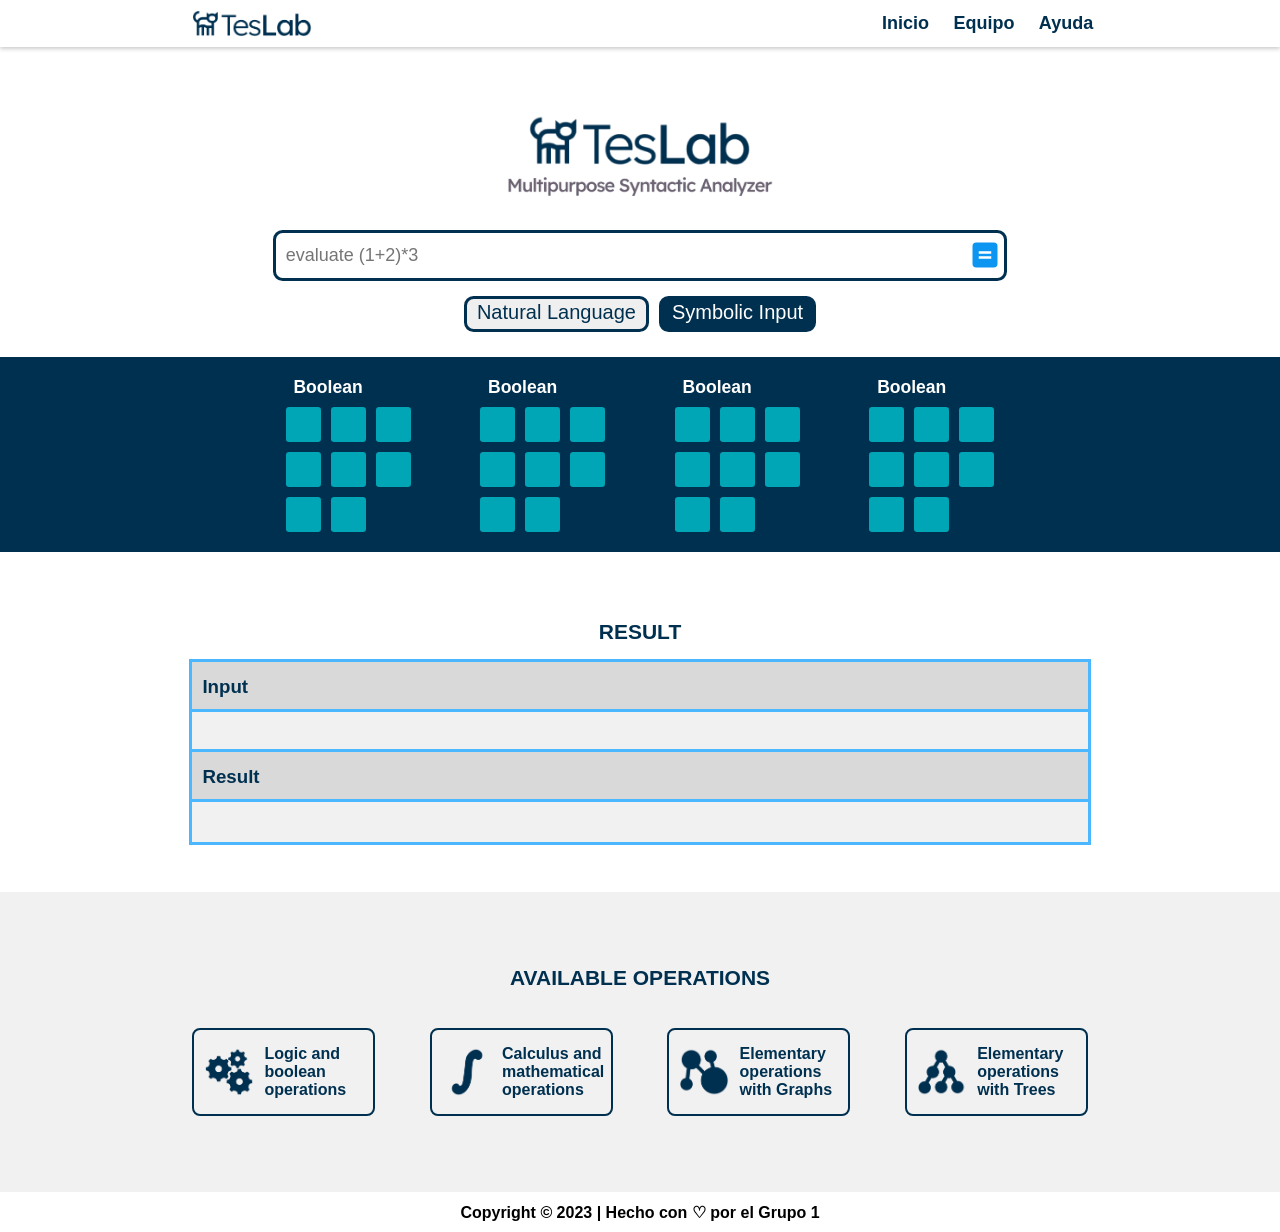
<file: index.html>
<!DOCTYPE html>
<html lang="en">

<head>
    <meta charset="UTF-8">
    <meta name="viewport" content="width=device-width, initial-scale=1.0">
    <title>Teslab</title>
    <link rel="stylesheet" href="./css/new-general.css">
    <link rel="stylesheet" href="./css/new-head.css">
    <link rel="stylesheet" href="./css/new-section.css">
    <link rel="stylesheet" href="./css/new-section-inputs.css">
    <link rel="stylesheet" href="./css/new-section-buttons.css">
    <link rel="stylesheet" href="./css/new-section-results.css">
    <link rel="stylesheet" href="./css/new-table-boolean.css">
    <link rel="stylesheet" href="./css/new-section-operations.css">
    <link rel="stylesheet" href="./css/new-footer.css">
</head>

<body>
    <header>
        <div id="container-logo-head">
            <img src="./statics/logo.png" alt="logo-teslab-head">
        </div>
        <div id="container-buttons-head">
            <a href="">Inicio</a>
            <a href="">Equipo</a>
            <a href="">Ayuda</a>
        </div>
    </header>
    <section id="section-container">
        <section id="container-inputs">
            <div id="container-logo-container-inputs">
                <img src="./statics/logo-teslab-2.png" alt="">
            </div>
            <div id="container-input-button-options">
                <div id="container-input-button">
                    <input id="input-expression" type="text" placeholder="evaluate (1+2)*3">
                    <svg id="button-send-expression" class="sc-34cb55e4-1 cPAvSd __Csy" viewBox="0 0 24 24">
                        <path class="mainColor"
                            d="M19 2H5a3 3 0 0 0-3 3v14a3 3 0 0 0 3 3h14a3 3 0 0 0 3-3V5a3 3 0 0 0-3-3zm-2 13H7v-2h10zm0-4H7V9h10z">
                        </path>
                    </svg>
                </div>
                <div id="container-options">
                    <input type="button" class="button-bottom-input-expression" id="button-natural-language"
                        value="Natural Language">
                    <input type="button" class="button-bottom-input-expression" id="button-symbolic-input"
                        value="Symbolic Input">
                </div>
            </div>
        </section>
        <section id="container-buttons">
            <div id="sub-container-buttons">
                <div class="container-button-title" id="container-button-boolean">
                    <h1>Boolean</h1>
                    <div class="container-button">
                        <div class="button-boolean"></div>
                        <div class="button-boolean"></div>
                        <div class="button-boolean"></div>
                        <div class="button-boolean"></div>
                        <div class="button-boolean"></div>
                        <div class="button-boolean"></div>
                        <div class="button-boolean"></div>
                        <div class="button-boolean"></div>
                    </div>
                </div>
                <div class="container-button-title" id="container-button-boolean">
                    <h1>Boolean</h1>
                    <div class="container-button">
                        <div class="button-boolean"></div>
                        <div class="button-boolean"></div>
                        <div class="button-boolean"></div>
                        <div class="button-boolean"></div>
                        <div class="button-boolean"></div>
                        <div class="button-boolean"></div>
                        <div class="button-boolean"></div>
                        <div class="button-boolean"></div>
                    </div>
                </div>
                <div class="container-button-title" id="container-button-boolean">
                    <h1>Boolean</h1>
                    <div class="container-button">
                        <div class="button-boolean"></div>
                        <div class="button-boolean"></div>
                        <div class="button-boolean"></div>
                        <div class="button-boolean"></div>
                        <div class="button-boolean"></div>
                        <div class="button-boolean"></div>
                        <div class="button-boolean"></div>
                        <div class="button-boolean"></div>
                    </div>
                </div>
                <div class="container-button-title" id="container-button-boolean">
                    <h1>Boolean</h1>
                    <div class="container-button">
                        <div class="button-boolean"></div>
                        <div class="button-boolean"></div>
                        <div class="button-boolean"></div>
                        <div class="button-boolean"></div>
                        <div class="button-boolean"></div>
                        <div class="button-boolean"></div>
                        <div class="button-boolean"></div>
                        <div class="button-boolean"></div>
                    </div>
                </div>
            </div>
        </section>
        <section id="section-results">
            <div id="sub-section-results">
                <h1 class="title-container-operations">RESULT</h1>
                <div id="container-input-result">
                    <div id="container-input">
                        <h1>&nbsp; Input</h1>
                        <div id="input"></div>
                    </div>
                    <div id="container-result">
                        <h1>&nbsp; Result</h1>
                        <div id="result"></div>
                    </div>
                </div>
            </div>
        </section>
        <section id="section-operations">
            <div id="sub-section-operations">
                <h1 class="title-container-operations" id="title-container-operations">AVAILABLE OPERATIONS</h1>
                <div id="container-operations">
                    <div class="container-operation" id="container-logic-operations">
                        <img src="./statics/logic-icon.png" alt="">
                        <div class="text-container-operation">
                            <p><span>Logic</span> and boolean operations</p>
                        </div>
                    </div>
                    <div class="container-operation" id="container-logic-calculus">
                        <img src="./statics/calculus-icon.png" alt="">
                        <div class="text-container-operation">
                            <p><span>Calculus</span> and mathematical operations</p>
                        </div>
                    </div>
                    <div class="container-operation" id="container-logic-graphs">
                        <img src="./statics/graph-icon.png" alt="">
                        <div class="text-container-operation">
                            <p>Elementary operations with <span>Graphs</span></p>
                        </div>
                    </div>
                    <div class="container-operation" id="container-logic-trees">
                        <img src="./statics/tree-icon.png" alt="">
                        <div class="text-container-operation">
                            <p>Elementary operations with <span>Trees</span></p>
                        </div>
                    </div>
                </div>
            </div>
        </section>
    </section>
    <footer>
        <p>Copyright © 2023 | Hecho con ♡ por el Grupo 1</p>
    </footer
    <script src="js/cytoscape.min.js"></script>
    <script src="js/models/Node.js"></script>
    <script src="js/models/array-list.js"></script>
    <script src="js/models/circular-doubly-linked-list.js"></script>
    <script src="js/models/circular-linked-list.js"></script>
    <script src="js/models/doubly-linked-list.js"></script>
    <script src="js/models/single-linked-hash-set.js"></script>
    <script src="js/models/singly-linked-list.js"></script>
    <script src="js/models/queue.js"></script>
    <script src="js/models/stack.js"></script>
    <script src="js/models/tree.js"></script>
    <script src="js/models/Graph.js"></script>
    <script src="js/models/dijkstra.js"></script>
    <script src="index.js"></script>
    <script src="funciones.js"></script>
</body>

</html>
</file>
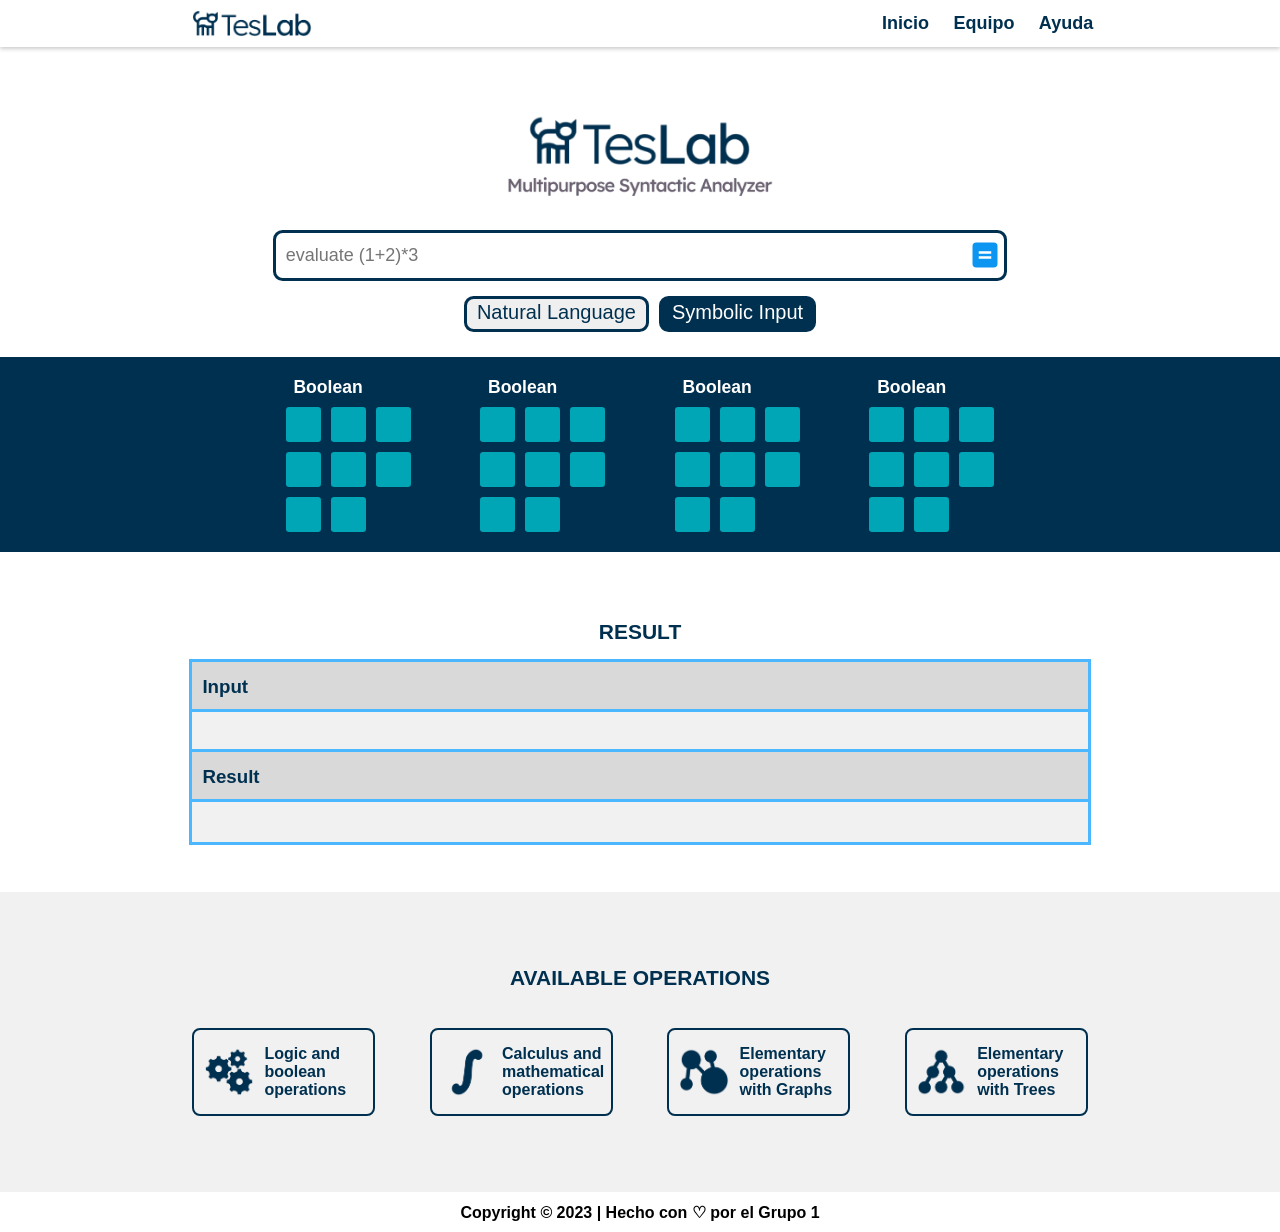
<file: new-index.html>
<!DOCTYPE html>
<html lang="en">

<head>
    <meta charset="UTF-8">
    <meta name="viewport" content="width=device-width, initial-scale=1.0">
    <title>Teslab</title>
    <link rel="stylesheet" href="./css/new-general.css">
    <link rel="stylesheet" href="./css/new-head.css">
    <link rel="stylesheet" href="./css/new-section.css">
    <link rel="stylesheet" href="./css/new-section-inputs.css">
    <link rel="stylesheet" href="./css/new-section-buttons.css">
    <link rel="stylesheet" href="./css/new-section-results.css">
    <link rel="stylesheet" href="./css/new-table-boolean.css">
    <link rel="stylesheet" href="./css/new-section-operations.css">
    <link rel="stylesheet" href="./css/new-footer.css">
</head>

<body>
    <header>
        <div id="container-logo-head">
            <img src="./statics/logo.png" alt="logo-teslab-head">
        </div>
        <div id="container-buttons-head">
            <a href="">Inicio</a>
            <a href="">Equipo</a>
            <a href="">Ayuda</a>
        </div>
    </header>
    <section id="section-container">
        <section id="container-inputs">
            <div id="container-logo-container-inputs">
                <img src="./statics/logo-teslab-2.png" alt="">
            </div>
            <div id="container-input-button-options">
                <div id="container-input-button">
                    <input id="input-expression" type="text" placeholder="evaluate (1+2)*3">
                    <svg id="button-send-expression" class="sc-34cb55e4-1 cPAvSd __Csy" viewBox="0 0 24 24">
                        <path class="mainColor"
                            d="M19 2H5a3 3 0 0 0-3 3v14a3 3 0 0 0 3 3h14a3 3 0 0 0 3-3V5a3 3 0 0 0-3-3zm-2 13H7v-2h10zm0-4H7V9h10z">
                        </path>
                    </svg>
                </div>
                <div id="container-options">
                    <input type="button" class="button-bottom-input-expression" id="button-natural-language"
                        value="Natural Language">
                    <input type="button" class="button-bottom-input-expression" id="button-symbolic-input"
                        value="Symbolic Input">
                </div>
            </div>
        </section>
        <section id="container-buttons">
            <div id="sub-container-buttons">
                <div class="container-button-title" id="container-button-boolean">
                    <h1>Boolean</h1>
                    <div class="container-button">
                        <div class="button-boolean"></div>
                        <div class="button-boolean"></div>
                        <div class="button-boolean"></div>
                        <div class="button-boolean"></div>
                        <div class="button-boolean"></div>
                        <div class="button-boolean"></div>
                        <div class="button-boolean"></div>
                        <div class="button-boolean"></div>
                    </div>
                </div>
                <div class="container-button-title" id="container-button-boolean">
                    <h1>Boolean</h1>
                    <div class="container-button">
                        <div class="button-boolean"></div>
                        <div class="button-boolean"></div>
                        <div class="button-boolean"></div>
                        <div class="button-boolean"></div>
                        <div class="button-boolean"></div>
                        <div class="button-boolean"></div>
                        <div class="button-boolean"></div>
                        <div class="button-boolean"></div>
                    </div>
                </div>
                <div class="container-button-title" id="container-button-boolean">
                    <h1>Boolean</h1>
                    <div class="container-button">
                        <div class="button-boolean"></div>
                        <div class="button-boolean"></div>
                        <div class="button-boolean"></div>
                        <div class="button-boolean"></div>
                        <div class="button-boolean"></div>
                        <div class="button-boolean"></div>
                        <div class="button-boolean"></div>
                        <div class="button-boolean"></div>
                    </div>
                </div>
                <div class="container-button-title" id="container-button-boolean">
                    <h1>Boolean</h1>
                    <div class="container-button">
                        <div class="button-boolean"></div>
                        <div class="button-boolean"></div>
                        <div class="button-boolean"></div>
                        <div class="button-boolean"></div>
                        <div class="button-boolean"></div>
                        <div class="button-boolean"></div>
                        <div class="button-boolean"></div>
                        <div class="button-boolean"></div>
                    </div>
                </div>
            </div>
        </section>
        <section id="section-results">
            <div id="sub-section-results">
                <h1 class="title-container-operations">RESULT</h1>
                <div id="container-input-result">
                    <div id="container-input">
                        <h1>&nbsp; Input</h1>
                        <div id="input"></div>
                    </div>
                    <div id="container-result">
                        <h1>&nbsp; Result</h1>
                        <div id="result"></div>
                    </div>
                </div>
            </div>
        </section>
        <section id="section-operations">
            <div id="sub-section-operations">
                <h1 class="title-container-operations" id="title-container-operations">AVAILABLE OPERATIONS</h1>
                <div id="container-operations">
                    <div class="container-operation" id="container-logic-operations">
                        <img src="./statics/logic-icon.png" alt="">
                        <div class="text-container-operation">
                            <p><span>Logic</span> and boolean operations</p>
                        </div>
                    </div>
                    <div class="container-operation" id="container-logic-calculus">
                        <img src="./statics/calculus-icon.png" alt="">
                        <div class="text-container-operation">
                            <p><span>Calculus</span> and mathematical operations</p>
                        </div>
                    </div>
                    <div class="container-operation" id="container-logic-graphs">
                        <img src="./statics/graph-icon.png" alt="">
                        <div class="text-container-operation">
                            <p>Elementary operations with <span>Graphs</span></p>
                        </div>
                    </div>
                    <div class="container-operation" id="container-logic-trees">
                        <img src="./statics/tree-icon.png" alt="">
                        <div class="text-container-operation">
                            <p>Elementary operations with <span>Trees</span></p>
                        </div>
                    </div>
                </div>
            </div>
        </section>
    </section>
    <footer>
        <p>Copyright © 2023 | Hecho con ♡ por el Grupo 1</p>
    </footer
    <script src="./index.js"></script>
    <script src="./js/models/Node.js"></script>
    <script src="./js/models/array-list.js"></script>
    <script src="./js/models/circular-doubly-linked-list.js"></script>
    <script src="./js/models/circular-linked-list.js"></script>
    <script src="./js/models/doubly-linked-list.js"></script>
    <script src="./js/models/single-linked-hash-set.js"></script>
    <script src="./js/models/singly-linked-list.js"></script>
    <script src="./js/models/queue.js"></script>
    <script src="./js/models/stack.js"></script>
    <script src="./js/models/tree.js"></script>
    <script src="./js/models/Graph.js"></script>
    <script src="./funciones.js"></script>
</body>

</html>
</file>
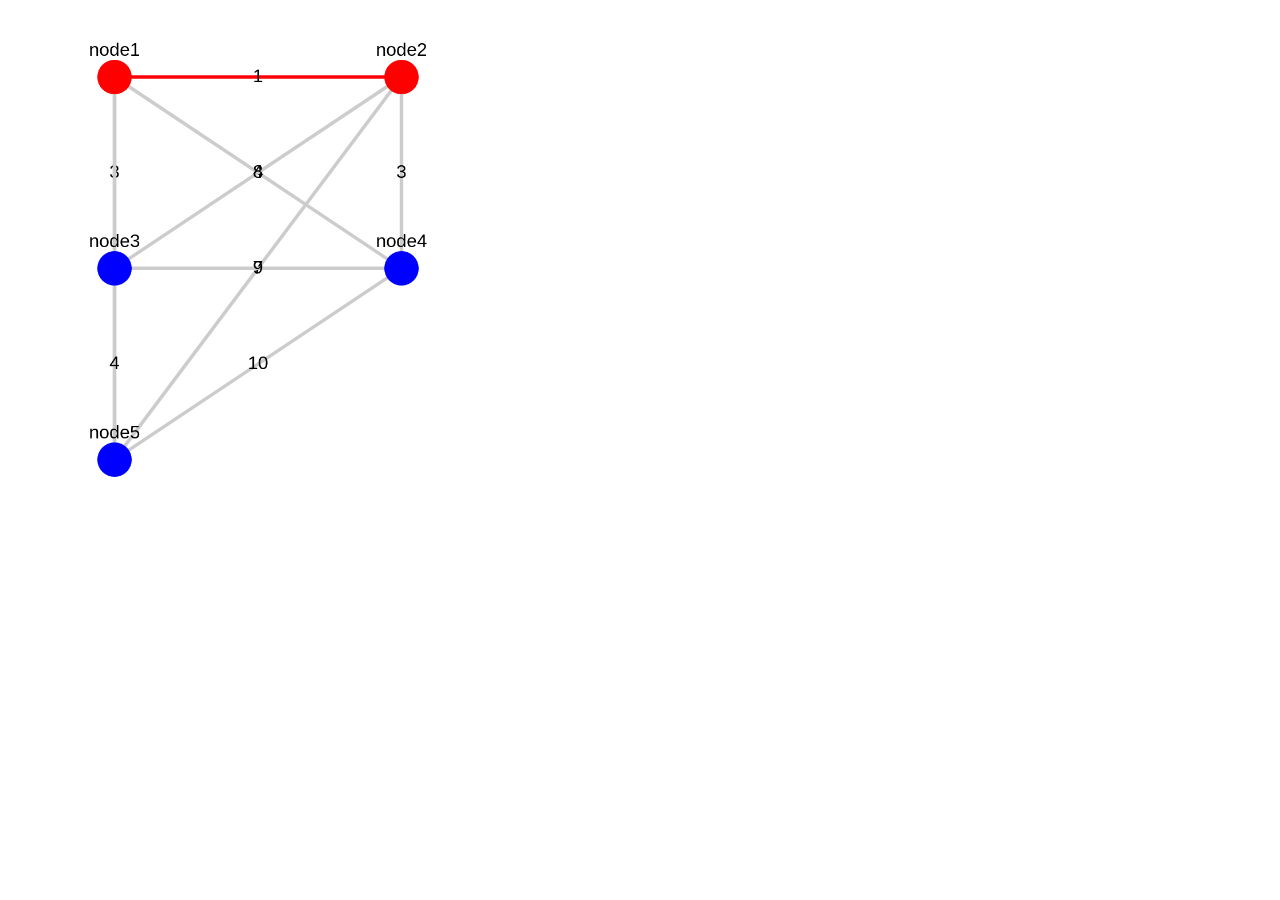
<file: test.html>
<!DOCTYPE html>
<html lang="en">
<head>
  <meta charset="UTF-8">
  <meta name="viewport" content="width=device-width, initial-scale=1.0">
  <title>Graph Visualization with Cytoscape.js</title>
  <style>
    #cy {
  width: 500px;
  height: 500px;
  display: block;
}
  </style>
</head>
<body>

<div id="cy"></div>

<script src="./js/cytoscape.min.js"></script>
<script>
  document.addEventListener('DOMContentLoaded', function () {
    // Crear un objeto Cytoscape.js con un grafo simple
    var cy = cytoscape({
      container: document.getElementById('cy'),
      elements: generateRandomGraph(5),
      style: [
        {
          selector: 'node',
          style: {
            'background-color': function (ele) {
              return ["node1", "node2"].includes(ele.data('id')) ? 'red' : 'blue'; // Asignar colores distintos a los nodos
            },
            'label': 'data(id)'
          }
        },
        {
          selector: 'edge',
          style: {
            'width': 3,
            'line-color': function (ele) {
              return (ele.source().id() === 'node1' && ele.target().id() === 'node2') ? 'red' : '#ccc';
            },
            'target-arrow-color': '#ccc',
            'target-arrow-shape': 'triangle',
            'label': 'data(weight)'
          }
        }
      ]
    });
  });

  // Función para generar un grafo aleatorio con nodos y aristas con pesos
  function generateRandomGraph(numNodes) {
    var elements = [];

    // Crear nodos
    for (var i = 1; i <= numNodes; i++) {
      elements.push({ data: { id: 'node' + i } });
    }

    // Crear aristas con pesos aleatorios
    for (var i = 1; i <= numNodes; i++) {
      for (var j = i + 1; j <= numNodes; j++) {
        var weight = Math.floor(Math.random() * 10) + 1; // Peso aleatorio entre 1 y 10
        elements.push({ data: { id: 'edge' + i + j, source: 'node' + i, target: 'node' + j, weight: weight } });
      }
    }
    console.log(elements)
    return elements;
  }
</script>

</body>
</html>
</file>
<file: css/new-general.css>
* {
    padding: 0;
    margin: 0;
}

body {
    height: 100vh;
}
</file>
<file: css/new-head.css>
header {
    position: fixed;
    z-index: 9999;
    width: 100%;
    background: #ffffff;
    box-shadow: 0px 2px 4px rgba(0, 0, 0, 0.2);
    display: flex;
    flex-direction: row;
    align-items: center;
    justify-content: space-between;
    padding: 10px 0;
}

#container-logo-head {
    position: relative;
    left: 15%;
    display: flex;
    justify-content: center;
}

#container-logo-head img {
    width: 120px;
    height: auto;
}

#container-buttons-head {
    position: relative;
    right: 16.5%;
    width: auto;
    background: transparent;
    display: flex;
    justify-content: center;
    gap: 15%;
}

#container-buttons-head a {
    width: auto;
    display: flex;
    justify-content: center;
    font-size: 18px;
    font-family: sans-serif;
    color: #003050;
    font-weight: bold;
    text-decoration: none;
}
</file>
<file: css/new-section.css>
#section-container {
    width: 100%;
    height: auto;
    background: rgba(159, 250, 244, 0);
    display: flex;
    align-items: center;
    flex-direction: column;
    padding-top: 90px;
}
</file>
<file: css/new-section-inputs.css>
/* container-inputs */
#container-inputs {
    width: 70%;
    height: auto;
    background: rgba(97, 176, 255, 0);
    display: flex;
    justify-content: center;
    align-items: center;
    flex-direction: column;
    gap: 30px;
    padding: 25px 0;
}

#container-logo-container-inputs {
    width: 30%;
    height: auto;
    background: #fff;
}

#container-logo-container-inputs img {
    width: 100%;
    height: auto;
}

#container-input-button-options {
    width: 82%;
    height: auto;
    background: transparent;
    display: flex;
    flex-direction: column;
    gap: 15px;
}

#container-input-button {
    width: 100%;
    height: auto;
    background: #00000000;
    position: relative;
}

#input-expression {
    width: 100%;
    border: none;
    border: 3px solid #003050;
    border-radius: 0.6rem;
    box-sizing: border-box;
    padding: 12px 10px;
    display: flex;
    align-items: center;
    justify-content: flex-end;
    font-size: 18px;
}

#input-expression:hover,
#input-expression:focus {
    border: 3px solid #003050;
    outline: 3px solid #4bb7ff;
}

#button-send-expression {
    margin: 7.5px;
    height: 30px;
    width: auto;
    position: absolute;
    top: 2px;
    z-index: 999;
    right: 0px;
    transition: color 0.3s ease;
    cursor: pointer;
    fill: #0c95f1;
}

#button-send-expression:hover {
    fill: #05104d;
}

#container-options {
    width: 100%;
    height: auto;
    background: transparent;
    display: flex;
    flex-direction: row;
    justify-content: center;
    gap: 10px;
}

.button-bottom-input-expression {
    padding: 2px 10px 5px 10px;
    outline: none;
    border: none;
    font-size: 20px;
    border-radius: 0.6rem;
    font-weight: 500;
    font-family: 'Segoe UI', Tahoma, Geneva, Verdana, sans-serif;
    border: 3px solid #003050;
    display: flex;
    justify-content: center;
    align-items: center;
    cursor: pointer;
}

#button-natural-language {
    color: #003050;
}

#button-symbolic-input {
    color: #fff;
    background: #003050;
}
</file>
<file: css/new-section-buttons.css>
/* container-buttons */
#container-buttons {
    width: 100%;
    height: auto;
    background: #003050;

    display: flex;
    justify-content: center;
    align-items: center;
}

#sub-container-buttons {
    width: 57%;
    height: auto;
    background: transparent;

    display: flex;
    justify-content: space-between;
    align-items: center;
    flex-direction: row;
}

.container-button-title {
    width: 20%;
    height: 70%;
    background: transparent;
    margin: 20px 0;

    display: flex;
    flex-direction: column;
    align-items: center;
    justify-content: space-between;
    gap: 10px;

    font-size: 15px;
    font-family: sans-serif;
    color: #fff;
}

.container-button-title h1 {
    width: 75%;
    height: 20px;
    background: transparent;
}

.container-button {
    display: grid;
    grid-template-columns: repeat(3, 1fr);
    gap: 10px;
}  

.button-boolean {
    width: 35px;
    height: 35px;
    background: #00A5B6;
    border-radius: 0.2rem;

    cursor: pointer;
}
</file>
<file: css/new-section-results.css>
/*section-results*/
#section-results {
    width: 70%;
    height: auto;
    background: transparent;
}

#sub-section-results {
    width: 100%;
    height: auto;
    background: #D9D9D9;
    display: flex;
    justify-content: center;
    align-items: center;
    flex-direction: column;
    margin: 50px 0;
    
    font-family: sans-serif;
    color: #003050;
}

.title-container-operations {
    width: 100%;
    height: 60px;
    background: white;
    display: flex;
    justify-content: center;
    align-items: center;
    font-size: 21px;
    font-weight: bold;
    font-family: sans-serif;
    color: #003050;
}

#container-input-result {
    width: 100%;
    height: auto;
    background: transparent;
}

#container-input {
    width: 100%;
    height: 50%;
    background: transparent;
    display: flex;
    flex-direction: column;
    justify-content: space-between;
    align-items: center;
}

#container-input h1 {
    width: 100%;
    height: 50px;
    background: #D9D9D9;
    display: flex;
    align-items: center;

    outline: 3px solid #4bb7ff;
}

#input {
    width: 100%;
    height: auto;
    background: #F1F1F1;
    padding: 20px 0;

    display: flex;
    justify-content: center;
    align-items: center;

    outline: 3px solid #4bb7ff;
}

#container-result {
    width: 100%;
    height: 50%;
    background: #D9D9D9;
    display: flex;
    flex-direction: column;
    justify-content: space-between;
    align-items: center;
}

#container-result h1 {
    width: 100%;
    height: 50px;
    background: #D9D9D9;
    display: flex;
    align-items: center;

    outline: 3px solid #4bb7ff;
}

#result {
    width: 100%;
    height: auto;
    background: #F1F1F1;
    padding: 20px 0;

    display: flex;
    justify-content: center;
    align-items: center;

    outline: 3px solid #4bb7ff;
}
</file>
<file: css/new-table-boolean.css>
.table-boolean {
    width: 70%;
    border-collapse: collapse;
    border-radius: 0.5rem;
    font-family: Arial, sans-serif;
    overflow: hidden;
}

.table-boolean th {
    background-color: #007bff;
    color: #fff;
    border: 1px solid #ccc;
    padding: 12px;
    text-align: left;
}

.table-boolean thead {
    background-color: #003050;
    color: #fff;
}

.table-boolean td {
    border: 1px solid #ccc;
    padding: 12px;
    text-align: center;
}

.table-boolean tbody tr:nth-child(odd) {
    background-color: #f9f9f9;
}

.table-boolean tbody tr:nth-child(even) {
    background-color: #e6e6e6;
}
</file>
<file: css/new-section-operations.css>
/*section-operations*/
#section-operations {
    width: 100%;
    height: auto;
    background: #F1F1F1;

    display: flex;
    justify-content: center;
    align-items: center;
}

#title-container-operations {
    background: transparent;
}

#sub-section-operations {
    width: 70%;
    height: 200px;
    background: #F1F1F1;
    margin: 50px 0;

    display: flex;
    justify-content: center;
    align-items: center;
    flex-direction: column;
}

#container-operations {
    width: 100%;
    height: auto;
    background: transparent;

    display: flex;
    flex-direction: row;
    justify-content: space-between;
    align-items: center;
    margin: 20px 0;
}

.container-operation {
    width: 20%;
    height: auto;
    background: transparent;
    padding: 15px 0;

    display: flex;
    flex-direction: row;
    justify-content: space-evenly;
    align-items: center;

    border-radius: 0.5rem;
    border: 2px solid #003050;
}

.container-operation img {
    height: 50px;
    width: auto;
} 

.container-operation .text-container-operation {
    width: 55%;
    height: 100%;
    background: transparent;

    display: flex;
    align-items: center;
    
    font-family: sans-serif;
    font-weight: 600;
    color: #003050;
}

#container-operations span {
    font-weight:bolder;
}
</file>
<file: css/new-footer.css>
footer {
    width: 100%;
    height: 40px;
    background: #fff;

    display: flex;
    justify-content: center;
    align-items: center;

    font-weight: bold;
    font-family: sans-serif;
}
</file>
